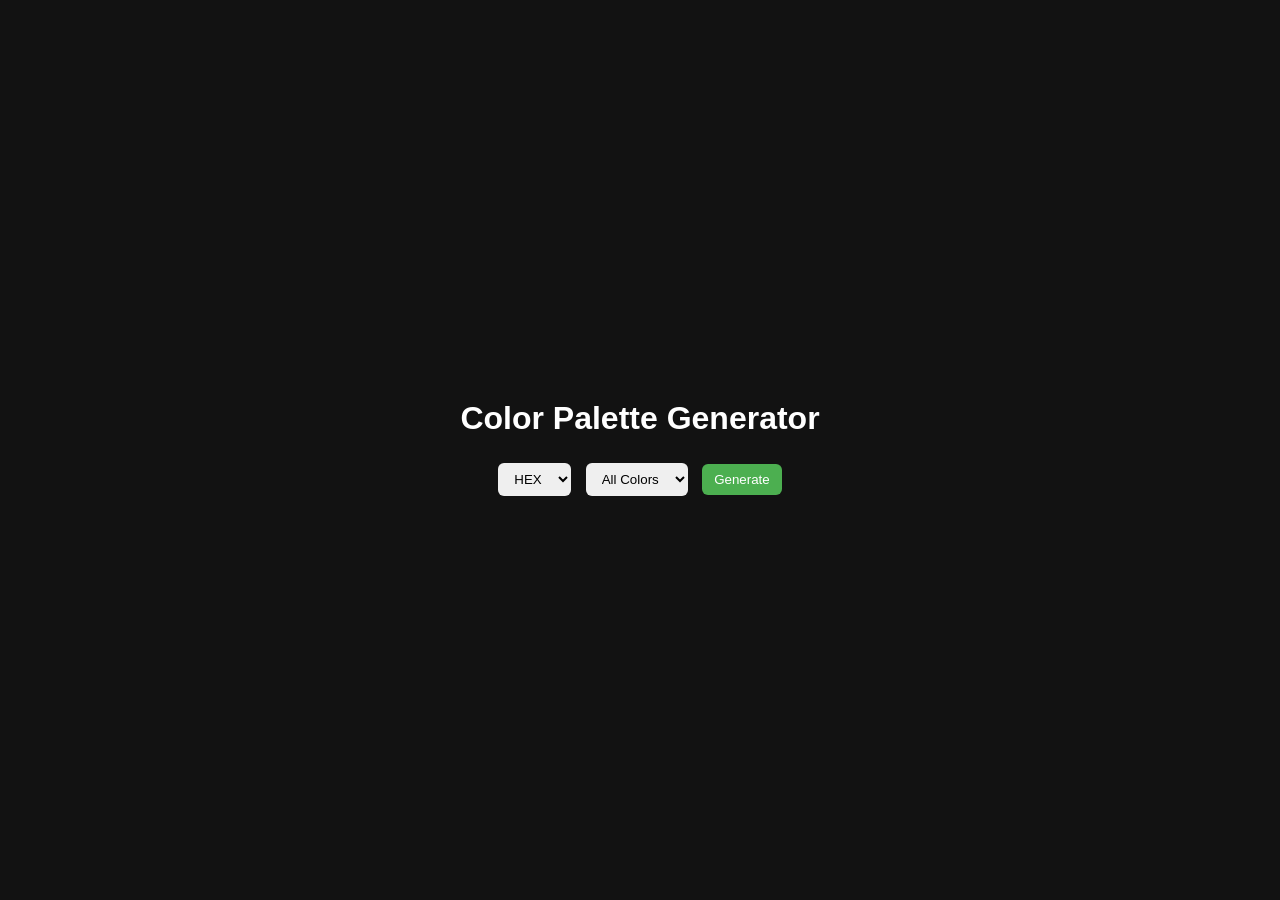
<file: color-palette-gen/index.html>
<!DOCTYPE html>
<html lang="en">
<head>
    <meta charset="UTF-8">
    <meta name="viewport" content="width=device-width, initial-scale=1.0">
    <title>Color Palette Generator</title>
    <link rel="stylesheet" href="style.css">
</head>
<body>
    <div class="container">
        <h1>Color Palette Generator</h1>
      
        <div class="controls">
                <select id="format">
                    <option value="hex">HEX</option>
                    <option value="rgb">RGB</option>
                </select>

                   <select id="tone">
                    <option value="all">All Colors</option>
                    <option value="light">Light</option>
                    <option value="dark">Dark</option>
                </select>

                <button id="generateBtn">Generate</button>
        </div>

        <div id="palette" class="palette"></div>
    </div>

    
    <script src="main.js"></script>
</body>
</html>
</file>
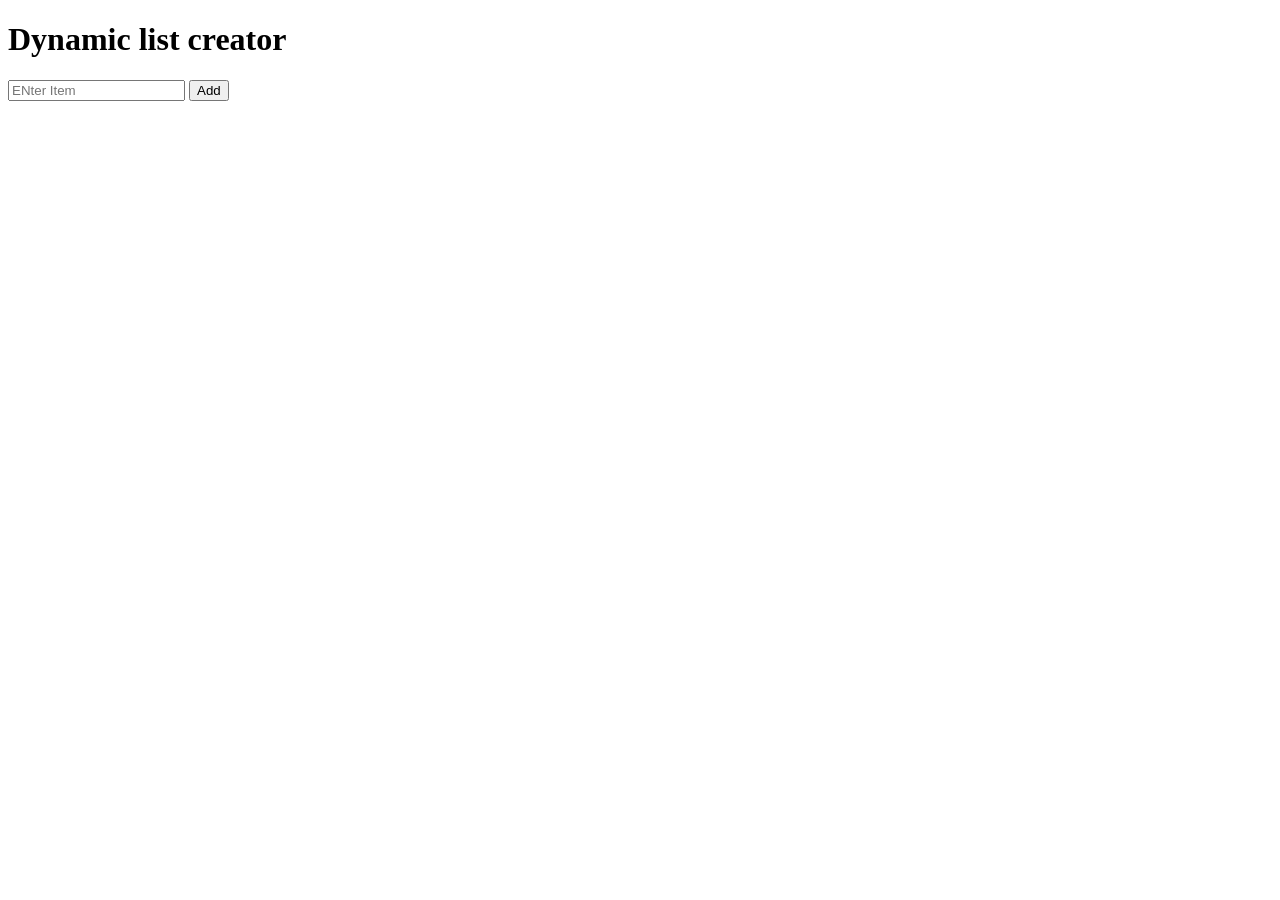
<file: dynamic-list-creator/index.html>
<!DOCTYPE html>
<html lang="en">
<head>
    <meta charset="UTF-8">
    <meta name="viewport" content="width=device-width, initial-scale=1.0">
    <title>Dark Mode toggle</title>
    
</head>
<body>
    <div class="container">
        <h1>Dynamic list creator</h1>
        <div>
            <input type="text" id="itemInput" placeholder="ENter Item">
            <button id="addBtn">Add</button>
        </div>
        <ul></ul>
    </div>
</body>
</html>
</file>
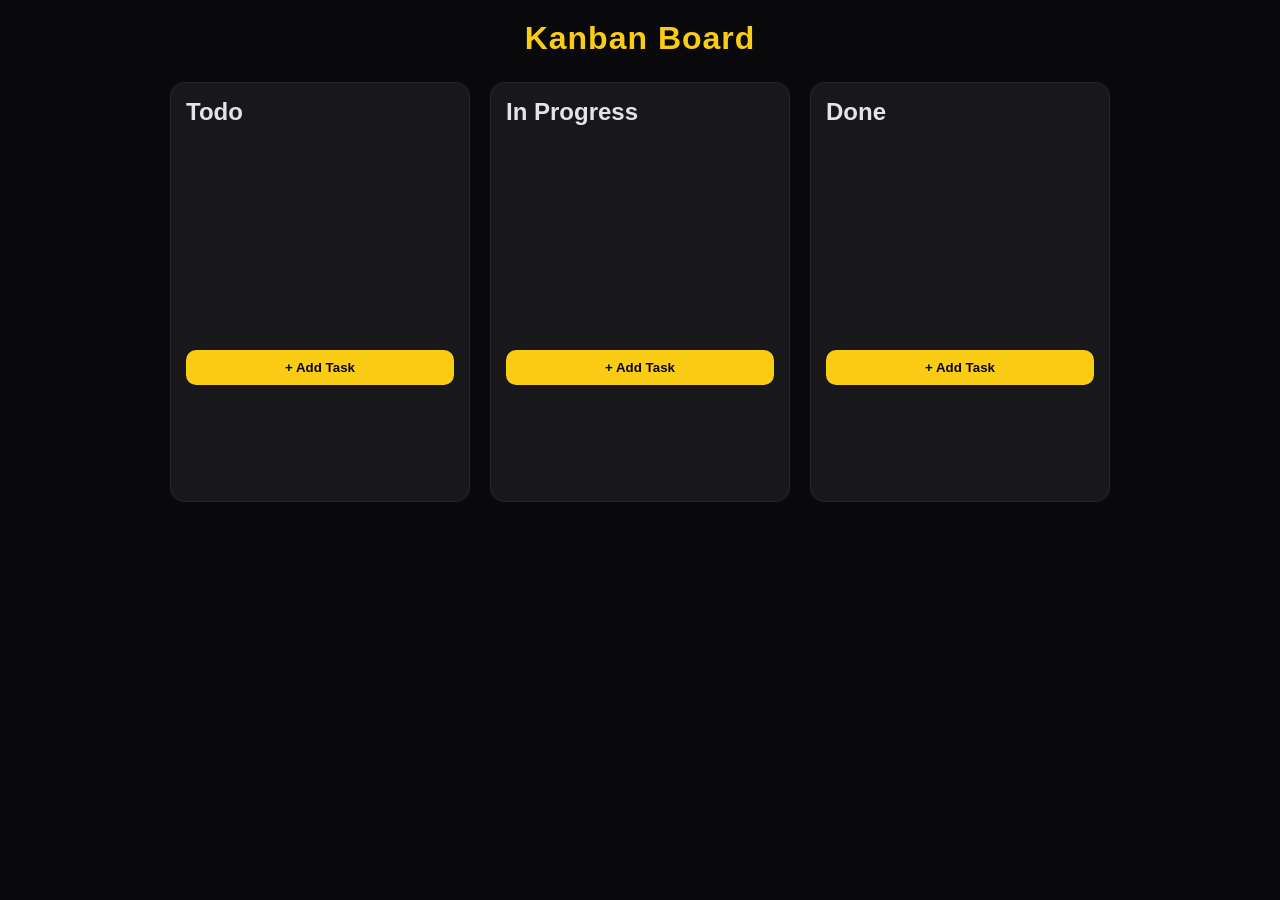
<file: Kanban/index.html>
<!DOCTYPE html>
<html lang="en">
<head>
  <meta charset="UTF-8" />
  <title>Mini Kanban Board</title>
  <link rel="stylesheet" href="style.css" />
</head>
<body>

  <h1>Kanban Board</h1>

  <div class="board">

    <div class="column" data-status="todo">
      <h2>Todo</h2>
      <div class="tasks"></div>
      <button class="add-btn">+ Add Task</button>
    </div>

    <div class="column" data-status="inprogress">
      <h2>In Progress</h2>
      <div class="tasks"></div>
      <button class="add-btn">+ Add Task</button>
    </div>

    <div class="column" data-status="done">
      <h2>Done</h2>
      <div class="tasks"></div>
      <button class="add-btn">+ Add Task</button>
    </div>

  </div>

  <script src="main.js"></script>
</body>
</html>
</file>
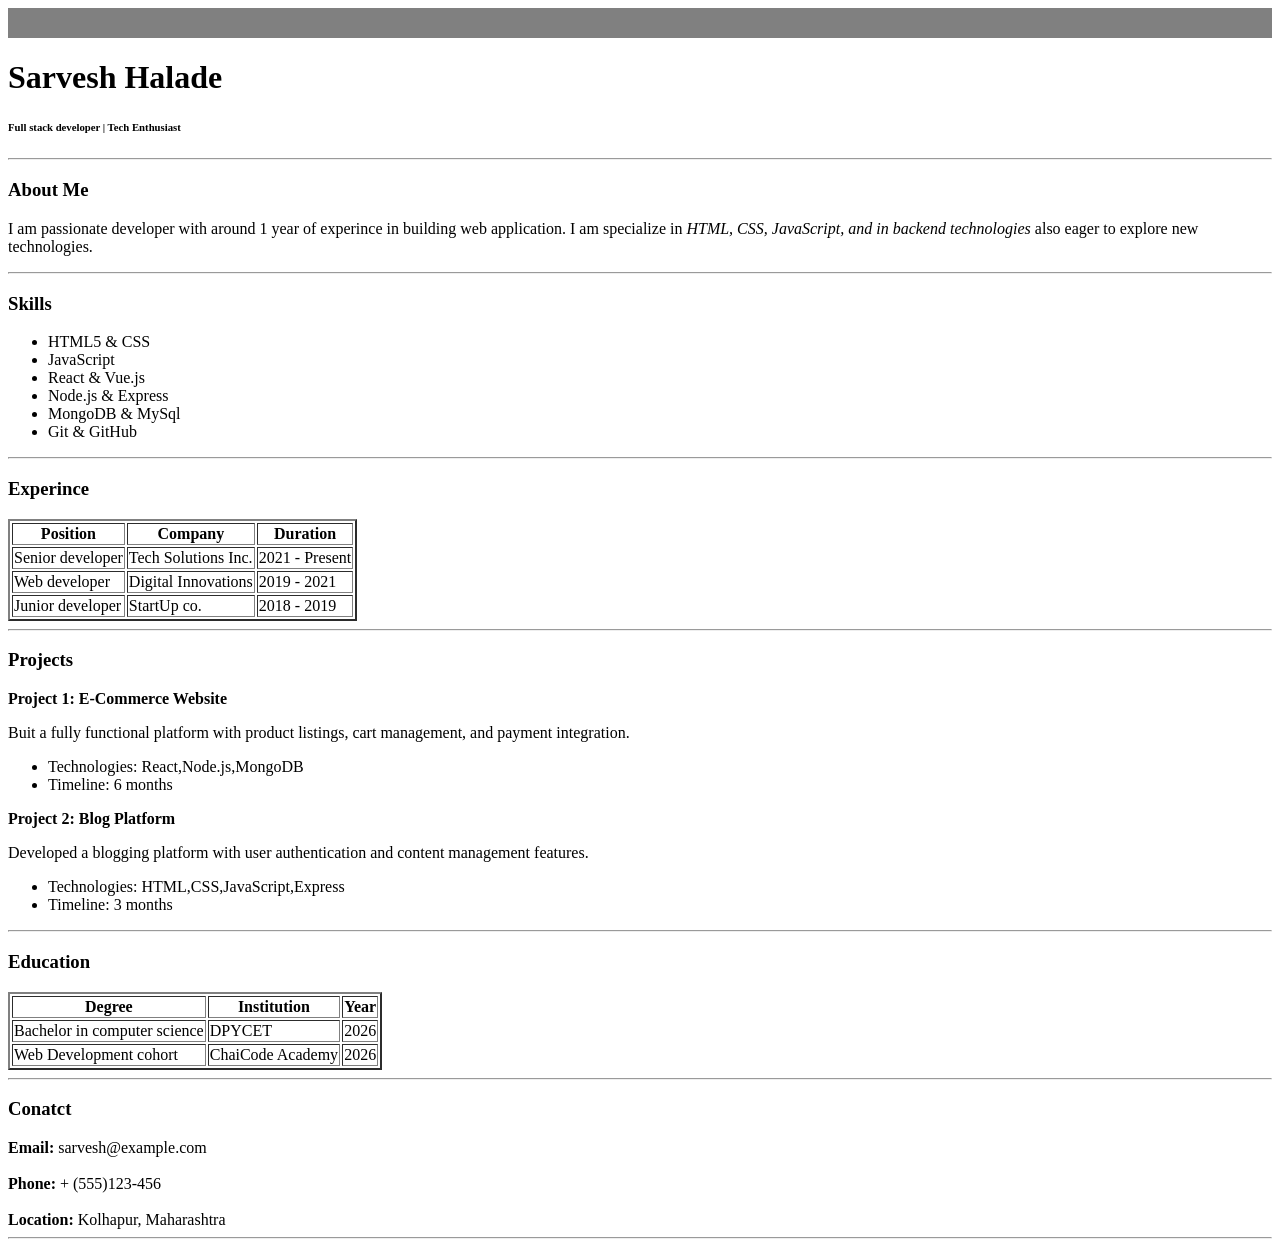
<file: resume.html>
<!DOCTYPE html>
<html lang="en">
<head>
    <meta charset="UTF-8">
    <meta name="viewport" content="width=device-width, initial-scale=1.0">
    <hr size="30" noshade="50">
    <title>My Resume</title>
</head>

<body>
         <h1>Sarvesh Halade</h1>
         <h6>Full stack developer | Tech Enthusiast</h6>
    <hr>
        <h3>About Me</h3>
        <p>I am passionate developer with around 1 year of experince in building web application. I am specialize in <i>HTML, CSS, JavaScript, and in backend technologies</i> also eager to explore new technologies.</p>
        <hr>
        
        <h3>Skills</h3>
        <ul>
            <li>HTML5 & CSS</li>
            <li>JavaScript</li>
            <li>React & Vue.js</li>
            <li>Node.js & Express</li>
            <li>MongoDB & MySql</li>
            <li>Git & GitHub</li>
        </ul>
        <hr>

        <h3>Experince</h3>
        <table border="2">
            <thead>
            <tr>
            <th colspan="1">Position</th>
            <th>Company</th>
            <th>Duration</th>
            </tr>
            </thead>
            <tbody>
                <tr>
                    <td>Senior developer</td>
                    <td>Tech Solutions Inc.</td>
                    <td>2021 - Present</td>
                </tr>
                <tr>
                    <td>Web developer</td>
                    <td>Digital Innovations</td>
                    <td>2019 - 2021</td>
                </tr>
                <tr>
                    <td>Junior developer</td>
                    <td>StartUp co.</td>
                    <td>2018 - 2019</td>
                </tr>
            </tbody>
        </table>
        <hr>
   
        <h3>Projects</h3>
        <section>
        <b>Project 1: E-Commerce Website</b>
        <p>Buit a fully functional platform with product listings, cart management, and payment integration.</p>
        <ul>
            <li>Technologies: React,Node.js,MongoDB</li>
            <li>Timeline: 6 months</li>
        </ul>
        </section>
        <section>
        <b>Project 2: Blog Platform</b>
        <p>Developed a blogging platform with user authentication and content management features.</p>
        <ul>
            <li>Technologies: HTML,CSS,JavaScript,Express </li>
            <li>Timeline: 3 months</li>
        </ul>
        </section>
        <hr>
        <h3>Education</h3>
        <table border="2">
        <thead>
            <tr>
                <th colspan="1">Degree</th>
                <th>Institution</th>
                <th>Year</th>
            </tr>
        </thead>
        <tbody>
            <tr>
                <td>Bachelor in computer science</td>
                <td>DPYCET</td>
                <td>2026</td>
            </tr>
            <tr>
                <td>Web Development cohort</td>
                <td>ChaiCode Academy</td>
                <td>2026</td>
            </tr>
        </tbody>
        </table>
        <hr>
        <h3>Conatct</h3>
        <span><b>Email:</b> sarvesh@example.com</span><br>
        <br>
        <span><b>Phone:</b> + (555)123-456</span><br>
        <br>
        <span><b>Location:</b> Kolhapur, Maharashtra</span>
        <hr>
        
</body>
</html>
</file>
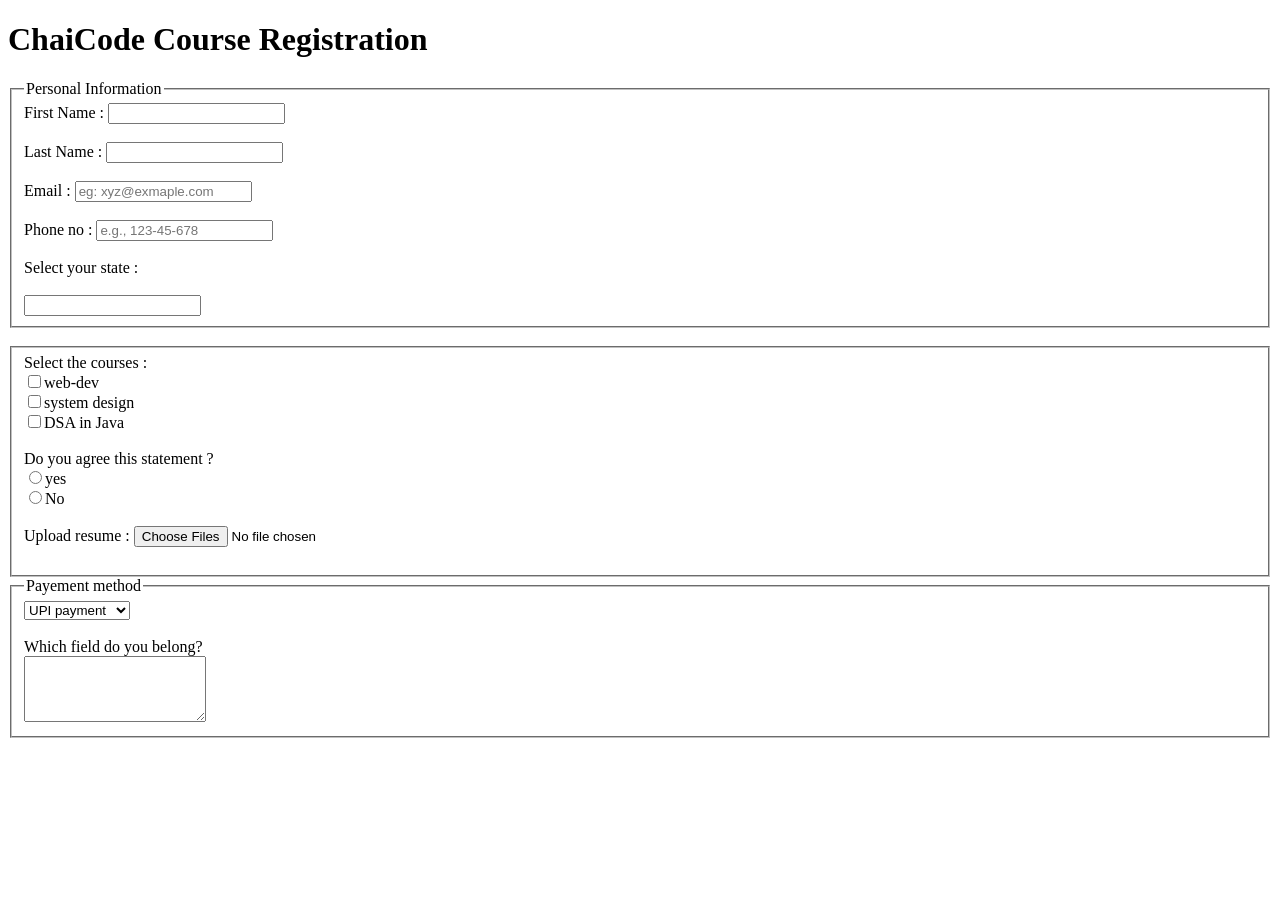
<file: Cursor-clone/forms.html>
<!DOCTYPE html>
<html>
  <head>
    <title>ChaiCode Registration</title>
  </head>
  <body>
    <h1>ChaiCode Course Registration</h1>
    <form action="/submit-form" method="post">
    <fieldset>
      <legend>Personal Information</legend>
      <label>First Name :</label>
      <input type="fname" id="fname" name="fname" maxlength="100" required><br><br>
      <label>Last Name :</label>
      <input type="lname" id="lname" name="lname" required><br><br>
      <label>Email :</label>
      <input type="email" id="mail" name="email" placeholder="eg: xyz@exmaple.com" required><br><br>
      <label>Phone no :</label>
      <input type="tel" id="phone"  name="phone" pattern="[0-9]{3}-[0-9]{2}-[0-9]{3}" placeholder="e.g., 123-45-678"><br><br>
    
      <label>Select your state :</label><br><br>
      <input list="state"><br>
      <datalist>
        <option value="Maharashtra" />
        <option value="Gujarat"/>
        <option value="Rajasthan"/>
        <option value="Banglore"/>  
      </datalist>
      </fieldset>
      <br>
      <fieldset>
      Select the courses :<br>
      <input type="checkbox" name="web-dev" value="yes">web-dev<br>
      <input type="checkbox" name="system design" value="yes">system design<br>
      <input type="checkbox" name="DSA in Java" value="yes">DSA in Java<br><br>

      Do you agree this statement ?<br>
      <input type="radio" name="agree" value="yes">yes<br>
      <input type="radio" name="agree" value="no">No<br><br>

      <label>Upload resume :</label>
      <input type="file" id="file Upload" accept=".pdf, image" multiple/><br><br>
      </fieldset>
      <fieldset>
        <legend>Payement method</legend>
        <select>
          <option value="UPI payment" />UPI payment
          <option value="Google pay" />Google pay
          <option value="onine banking" />onine banking
          <option value="debit card" />debit card
        </select><br><br>
        <label>Which field do you belong?</label><br>
        <textarea id="field" name="field" rows="4" cols="20"></textarea>  
      </fieldset>
    </form>
  </body>
</html>
</file>
<file: color-palette-gen/style.css>
body{
margin:0;
height:100vh;
display:flex;
justify-content:center;
align-items:center;
background:#121212;
color:white;
font-family:sans-serif;
}

.container{
text-align:center;
}

.controls{
margin-bottom:20px;
}

select,button{
padding:8px 12px;
margin:5px;
border:none;
border-radius:6px;
}

button{
background:#4caf50;
color:white;
cursor:pointer;
}

.palette{
display:flex;
gap:10px;
}

.color{
width:100px;
height:120px;
border-radius:8px;
display:flex;
justify-content:center;
align-items:end;
padding:10px;
font-weight:bold;
}
</file>
<file: Kanban/style.css>
* {
  margin: 0;
  padding: 0;
  box-sizing: border-box;
  font-family: "Inter", sans-serif;
}

body {
  background: #09090b; /* zinc-950 */
  color: #f4f4f5; /* zinc-100 */
  padding: 20px;
}

/* Title */
h1 {
  text-align: center;
  margin-bottom: 25px;
  color: #facc15; /* yellow-400 */
  letter-spacing: 1px;
}

/* Board Layout */
.board {
  display: flex;
  gap: 20px;
  justify-content: center;
  flex-wrap: wrap;
}

/* Columns */
.column {
  background: #18181b; /* zinc-900 */
  padding: 15px;
  border-radius: 14px;
  width: 300px;
  min-height: 420px;
  border: 1px solid #27272a; /* zinc-800 */
  transition: 0.2s;
}

.column:hover {
  border-color: #facc15; /* yellow highlight */
}

.column h2 {
  margin-bottom: 12px;
  color: #e4e4e7; /* zinc-200 */
}

/* Tasks Container */
.tasks {
  min-height: 200px;
}

/* Task Card */
.task {
  background: #27272a; /* zinc-800 */
  padding: 10px;
  margin-bottom: 10px;
  border-radius: 10px;
  cursor: grab;
  transition: 0.2s;
  border: 1px solid transparent;
}

.task:hover {
  border-color: #facc15;
  transform: translateY(-2px);
}

.task.dragging {
  opacity: 0.5;
}

/* Add Button */
.add-btn {
  margin-top: 12px;
  width: 100%;
  padding: 10px;
  border: none;
  background: #facc15; /* yellow */
  color: #09090b; /* dark text */
  border-radius: 10px;
  cursor: pointer;
  font-weight: 600;
  transition: 0.2s;
  font-weight: 600;
}

.add-btn:hover {
  background: #eab308; /* darker yellow */
  transform: scale(1.03);
}

/* Optional: Drop Highlight */
.column.drag-over {
  border: 2px dashed #facc15;
}
</file>
